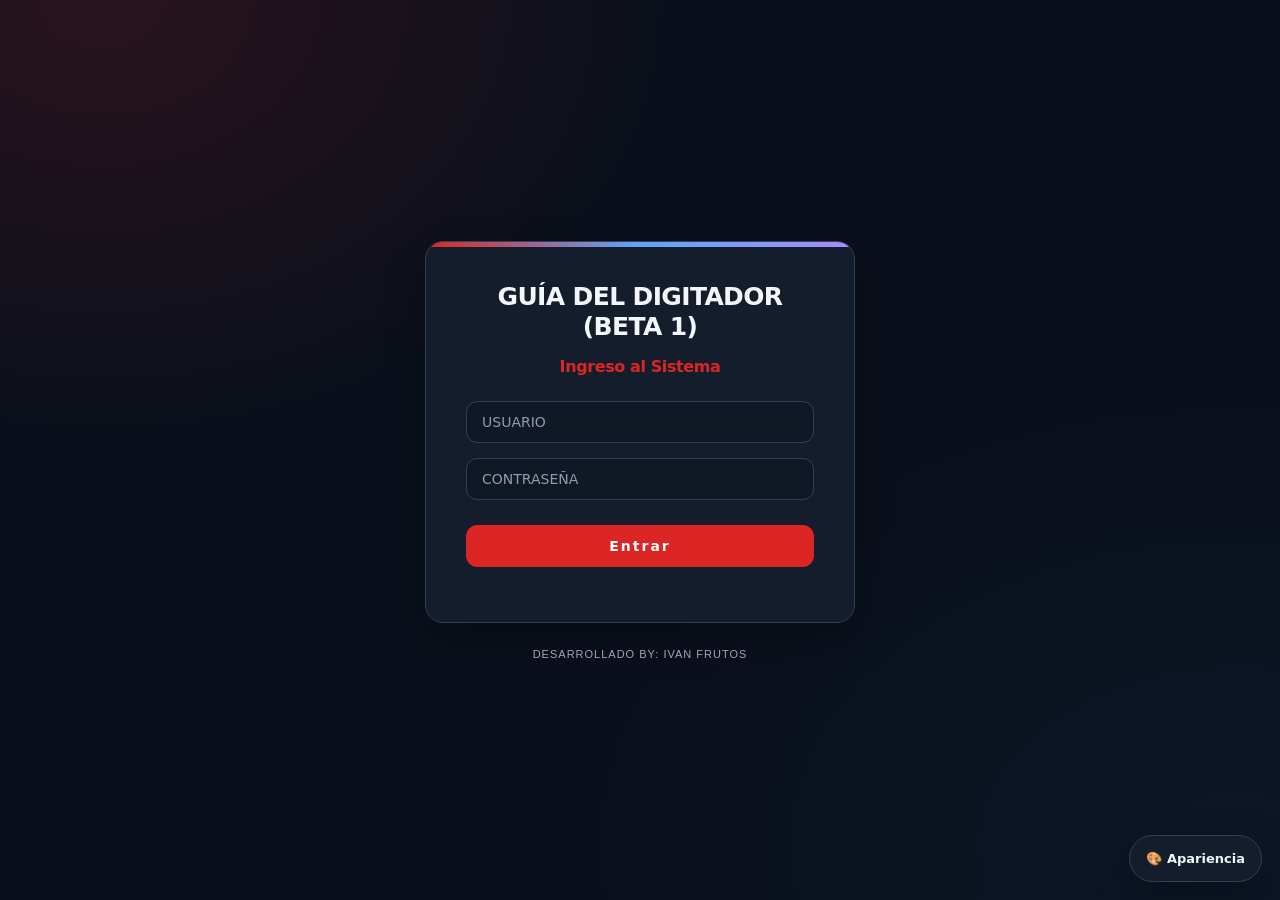
<file: index.html>
<!DOCTYPE html>
<html lang="es">
<head>
  <meta charset="UTF-8">
  <meta name="viewport" content="width=device-width, initial-scale=1.0">

  <title>Iniciar Sesión - Guía del Digitador</title>

  <!-- ESTILOS ORIGINALES -->
  <link rel="stylesheet" href="style.css">

  <!-- SISTEMA GLOBAL DE TEMAS -->
  <link rel="stylesheet" href="tema-global.css?v=1">
  <script defer src="tema-global.js?v=1"></script>
</head>

<body>

  <!-- FORMULARIO DE INICIO DE SESIÓN -->
  <form id="formLogin">

    <h1>GUÍA DEL DIGITADOR (BETA 1)</h1>
    <h2>Ingreso al Sistema</h2>

    <input
      type="text"
      id="usuario"
      placeholder="USUARIO"
      autocomplete="username"
      required
    >

    <input
      type="password"
      id="clave"
      placeholder="CONTRASEÑA"
      autocomplete="current-password"
      required
    >

    <button type="submit">
      Entrar
    </button>

    <p id="mensajeError" aria-live="polite"></p>

  </form>

  <!-- PIE DE PÁGINA -->
  <footer>
    <div class="desarrollado-by">
      Desarrollado by: Ivan Frutos
    </div>
  </footer>

  <!-- CONTROL DE SESIONES INDEPENDIENTES -->
  <script src="sesion.js?v=2"></script>

  <!-- VALIDACIÓN DE USUARIOS -->
  <script src="login.js?v=2"></script>

</body>
</html>
</file>
<file: style.css>
/* =========================================================
   FUENTES
   ========================================================= */
@import url('https://fonts.googleapis.com/css2?family=Cinzel+Decorative:wght@700&family=Cinzel:wght@400;600&display=swap');


/* =========================================================
   VARIABLES GLOBALES
   ========================================================= */
:root {
    --color-fondo: #0b0b0d;
    --color-tarjeta: #141417;
    --color-principal: #dc2626;
    --color-boton: #991b1b;
}


/* =========================================================
   ESTILOS GLOBALES
   ========================================================= */
body {
    font-family: 'Cinzel', serif;
    background-color: var(--color-fondo);
    color: #ffffff;
    margin: 0;
    min-height: 100vh;
    display: flex;
    flex-direction: column;
    justify-content: center;
    align-items: center;
    padding: 20px;
    box-sizing: border-box;
}


/* =========================================================
   FORMULARIOS GENERALES Y TARJETAS
   ========================================================= */
form,
.card {
    background-color: var(--color-tarjeta);
    padding: 45px 35px;
    border-radius: 8px;
    border: 1px solid #2d0a0a;
    box-shadow:
        0 10px 30px rgba(0, 0, 0, 0.8),
        0 0 20px rgba(185, 28, 28, 0.15);
    width: 340px;
    box-sizing: border-box;
    display: flex;
    flex-direction: column;
}


/* =========================================================
   TÍTULOS
   ========================================================= */
h1 {
    font-family: 'Cinzel Decorative', serif;
    color: #ffffff;
    font-size: 20px;
    text-align: center;
    margin-top: 0;
    margin-bottom: 15px;
    letter-spacing: 2px;
    text-transform: uppercase;
}

h2 {
    font-family: 'Cinzel Decorative', serif;
    color: var(--color-principal);
    font-size: 16px;
    margin: 0 0 25px 0;
    text-align: center;
    letter-spacing: 1px;
}


/* =========================================================
   LABELS
   ========================================================= */
label {
    font-size: 11px;
    color: #a1a1aa;
    margin-bottom: 6px;
    letter-spacing: 1px;
}


/* =========================================================
   INPUTS GENERALES
   ========================================================= */
input {
    font-family: Arial, sans-serif;
    width: 100%;
    padding: 12px 15px;
    margin-bottom: 15px;
    background-color: #08080a;
    border: 1px solid #2a2a30;
    border-radius: 4px;
    color: #ffffff;
    font-size: 14px;
    box-sizing: border-box;
    outline: none;
    transition: border-color 0.3s;
}

input[type="date"] {
    color-scheme: dark;
}

input:focus {
    border-color: var(--color-principal);
    box-shadow: 0 0 10px rgba(185, 28, 28, 0.4);
}


/* =========================================================
   BOTONES GENERALES
   ========================================================= */
button {
    font-family: 'Cinzel', serif;
    width: 100%;
    padding: 12px;
    background-color: var(--color-boton);
    color: #ffffff;
    border: 1px solid var(--color-principal);
    border-radius: 4px;
    font-size: 14px;
    font-weight: 600;
    letter-spacing: 2px;
    cursor: pointer;
    transition: background-color 0.3s;
    margin-top: 10px;
}

button:hover {
    background-color: var(--color-principal);
    box-shadow: 0 0 15px rgba(220, 38, 38, 0.6);
}


/* =========================================================
   MENSAJE DE ERROR
   ========================================================= */
#mensajeError {
    font-family: Arial, sans-serif;
    font-size: 12px;
    margin-top: 15px;
    margin-bottom: 0;
    text-align: center;
}


/* =========================================================
   RESULTADO DE CALCULADORA
   ========================================================= */
.resultado-box {
    margin-top: 25px;
    padding: 15px;
    background-color: #08080a;
    border: 1px solid #2d0a0a;
    border-radius: 4px;
    text-align: center;
}

.resultado-box span {
    font-size: 10px;
    color: #a1a1aa;
    letter-spacing: 1px;
}

.resultado-box h3 {
    color: var(--color-principal);
    margin: 8px 0 0 0;
    font-size: 22px;
    font-weight: 700;
}


/* =========================================================
   MENÚ PRINCIPAL
   ========================================================= */
.menu-container {
    background-color: var(--color-tarjeta);
    padding: 40px;
    border-radius: 8px;
    border: 1px solid #2d0a0a;
    box-shadow:
        0 10px 30px rgba(0, 0, 0, 0.8),
        0 0 20px rgba(185, 28, 28, 0.15);
    max-width: 900px;
    width: 90%;
    box-sizing: border-box;
    display: flex;
    flex-direction: column;
    align-items: center;
}


/* =========================================================
   GRID DEL MENÚ
   ========================================================= */
.menu-grid {
    display: grid;
    grid-template-columns: repeat(auto-fit, minmax(240px, 1fr));
    gap: 20px;
    width: 100%;
    margin-bottom: 30px;
}


/* =========================================================
   TARJETAS DEL MENÚ
   ========================================================= */
.opcion-card {
    background-color: #08080a;
    border: 1px solid #2a2a30;
    border-radius: 6px;
    padding: 25px 20px;
    text-decoration: none;
    color: #ffffff;
    display: flex;
    flex-direction: column;
    justify-content: space-between;
    transition: all 0.3s ease;
    box-sizing: border-box;
}

.opcion-card:not(.deshabilitado):hover {
    border-color: var(--color-principal);
    transform: translateY(-5px);
    box-shadow: 0 5px 15px rgba(220, 38, 38, 0.3);
}

.opcion-card h3 {
    font-family: 'Cinzel Decorative', serif;
    font-size: 15px;
    color: #ffffff;
    margin: 0 0 10px 0;
}

.opcion-card p {
    font-family: Arial, sans-serif;
    font-size: 12px;
    color: #a1a1aa;
    margin: 0 0 15px 0;
    line-height: 1.4;
}


/* =========================================================
   ESTADOS
   ========================================================= */
.estado {
    font-family: Arial, sans-serif;
    font-size: 10px;
    font-weight: bold;
    letter-spacing: 1px;
    text-transform: uppercase;
    padding: 4px 8px;
    border-radius: 3px;
    align-self: flex-start;
}

.estado.activo {
    background-color: rgba(220, 38, 38, 0.2);
    color: #f87171;
    border: 1px solid var(--color-principal);
}

.estado.pendiente {
    background-color: rgba(255, 255, 255, 0.05);
    color: #71717a;
    border: 1px solid #3f3f46;
}

.opcion-card.deshabilitado {
    opacity: 0.5;
    cursor: not-allowed;
}


/* =========================================================
   BOTÓN SALIR
   ========================================================= */
.btn-salir {
    font-family: 'Cinzel', serif;
    color: #a1a1aa;
    text-decoration: none;
    font-size: 12px;
    letter-spacing: 1px;
    transition: color 0.3s ease;
    border: 1px solid #2a2a30;
    padding: 8px 20px;
    border-radius: 4px;
}

.btn-salir:hover {
    color: #ffffff;
    border-color: var(--color-principal);
    background-color: rgba(220, 38, 38, 0.1);
}


/* =========================================================
   FOOTER
   ========================================================= */
footer {
    margin-top: 25px;
    text-align: center;
}

.desarrollado-by {
    font-family: Arial, sans-serif;
    font-size: 11px;
    color: #71717a;
    letter-spacing: 1px;
    text-transform: uppercase;
}


/* =========================================================
   PANEL DE COLORES
   ========================================================= */
.panel-colores {
    margin-top: 15px;
    display: flex;
    gap: 15px;
    align-items: center;
    justify-content: center;
    background-color: var(--color-tarjeta);
    padding: 8px 15px;
    border-radius: 20px;
    border: 1px solid #2a2a30;
}

.control-color {
    display: flex;
    align-items: center;
    gap: 6px;
    font-family: Arial, sans-serif;
    font-size: 10px;
    color: #a1a1aa;
}

.control-color input[type="color"] {
    -webkit-appearance: none;
    border: none;
    width: 20px;
    height: 20px;
    border-radius: 50%;
    cursor: pointer;
    background: none;
    padding: 0;
}

.control-color input[type="color"]::-webkit-color-swatch-wrapper {
    padding: 0;
}

.control-color input[type="color"]::-webkit-color-swatch {
    border: 1px solid #ffffff;
    border-radius: 50%;
}


/* =========================================================
   SALUDO
   ========================================================= */
.saludo-degradado {
    font-family: 'Cinzel Decorative', serif;
    font-size: 22px;
    font-weight: 700;
    text-align: center;
    margin-bottom: 20px;
    letter-spacing: 2px;
    background: linear-gradient(
        135deg,
        #ffffff 20%,
        var(--color-principal) 100%
    );
    -webkit-background-clip: text;
    -webkit-text-fill-color: transparent;
    opacity: 1;
    transition:
        opacity 1s ease-in-out,
        transform 1s ease-in-out;
}

.saludo-oculto {
    opacity: 0;
    transform: translateY(-10px);
    pointer-events: none;
}


/* =========================================================
   ASISTENTE DE CADASTRO
   ========================================================= */
.cadastro-container {
    max-width: 2000px;
    width: 92%;
    margin: 25px auto;
    padding: 35px 40px;
}


/* =========================================================
   ENCABEZADO
   ========================================================= */
.header-herramienta {
    display: flex;
    justify-content: space-between;
    align-items: center;
    margin-bottom: 20px;
    padding-bottom: 15px;
    border-bottom: 1px solid #27272a;
}

.btn-volver {
    color: #a1a1aa;
    text-decoration: none;
    font-size: 14px;
    font-weight: 700;
    padding: 8px 16px;
    border-radius: 6px;
    background-color: #18181b;
    border: 1px solid #27272a;
    transition: all 0.2s ease;
}

.btn-volver:hover {
    color: #ffffff;
    border-color: #3f3f46;
    background-color: #27272a;
}


/* =========================================================
   BADGE NUBE
   ========================================================= */
.badge-nube {
    display: inline-flex;
    align-items: center;
    gap: 8px;
    padding: 6px 16px;
    border-radius: 20px;
    font-size: 13px;
    font-weight: 700;
    letter-spacing: 0.5px;
}

.punto-estado {
    width: 8px;
    height: 8px;
    border-radius: 50%;
    display: inline-block;
}

.badge-nube.conectando {
    background-color: rgba(245, 158, 11, 0.15);
    color: #fbbf24;
    border: 1px solid #f59e0b;
}

.badge-nube.conectando .punto-estado {
    background-color: #f59e0b;
    box-shadow: 0 0 8px #f59e0b;
}

.badge-nube.conectado {
    background-color: rgba(16, 185, 129, 0.15);
    color: #34d399;
    border: 1px solid #10b981;
}

.badge-nube.conectado .punto-estado {
    background-color: #10b981;
    box-shadow: 0 0 8px #10b981;
}

.badge-nube.error {
    background-color: rgba(239, 68, 68, 0.15);
    color: #f87171;
    border: 1px solid #ef4444;
}

.badge-nube.error .punto-estado {
    background-color: #ef4444;
}


/* =========================================================
   TÍTULO DE SECCIÓN
   ========================================================= */
.titulo-seccion {
    text-align: center;
    margin-bottom: 30px;
}

.titulo-seccion h1 {
    font-size: 28px;
    margin-bottom: 6px;
    letter-spacing: 1.5px;
}

.subtitulo {
    color: #a1a1aa;
    font-size: 13px;
    letter-spacing: 0.5px;
}


/* =========================================================
   BLOQUES DE PASOS
   ========================================================= */
.bloque-paso {
    background-color: #141417;
    border: 1px solid #27272a;
    border-radius: 12px;
    padding: 25px 30px;
    margin-bottom: 25px;
    box-shadow: 0 4px 15px rgba(0, 0, 0, 0.3);
    width: 100%;
    box-sizing: border-box;
}

.encabezado-paso {
    display: flex;
    align-items: center;
    gap: 12px;
    margin-bottom: 20px;
}

.num-paso {
    background-color: var(--color-principal);
    color: #ffffff;
    width: 30px;
    height: 30px;
    border-radius: 50%;
    display: flex;
    align-items: center;
    justify-content: center;
    font-weight: 800;
    font-size: 15px;
    flex-shrink: 0;
}

.encabezado-paso h2 {
    font-size: 17px;
    color: #f4f4f5;
    margin: 0;
    font-weight: 700;
    letter-spacing: 0.5px;
}


/* =========================================================
   FORMULARIOS DEL CADASTRO
   ========================================================= */
.form-busqueda,
#formProducto {
    width: 100% !important;
    max-width: 100% !important;
    box-sizing: border-box !important;
}


/* =========================================================
   PASO 1 - BÚSQUEDA
   ========================================================= */
.label-accesible {
    display: block;
    color: #d4d4d8;
    font-size: 14px;
    font-weight: 600;
    margin-bottom: 12px;
}

.input-escaneo-group {
    display: flex;
    flex-direction: column;
    gap: 15px;
    width: 100% !important;
    box-sizing: border-box !important;
}

.input-escaneo-group input {
    width: 100% !important;
    padding: 16px 20px;
    background-color: #09090b;
    border: 2px solid #3f3f46;
    border-radius: 8px;
    color: #ffffff;
    font-size: 17px;
    letter-spacing: 0.5px;
    outline: none;
    box-sizing: border-box !important;
    transition: all 0.2s ease;
}

.input-escaneo-group input:focus {
    border-color: var(--color-principal);
    box-shadow: 0 0 0 3px rgba(220, 38, 38, 0.25);
}

.btn-primario {
    background-color: var(--color-principal);
    color: #ffffff;
    border: none;
    border-radius: 8px;
    padding: 14px 28px;
    font-size: 16px;
    font-weight: 700;
    cursor: pointer;
    display: flex;
    align-items: center;
    justify-content: center;
    gap: 10px;
    width: 100% !important;
    box-sizing: border-box !important;
    transition: filter 0.2s ease, transform 0.1s ease;
}

.btn-primario:hover {
    filter: brightness(1.2);
}

.btn-primario:active {
    transform: scale(0.98);
}


/* =========================================================
   AVISOS
   ========================================================= */
.panel-aviso {
    padding: 16px 20px;
    border-radius: 10px;
    font-size: 14px;
    font-weight: 600;
    margin-bottom: 25px;
    line-height: 1.5;
}

.panel-aviso.oculto {
    display: none;
}

.panel-aviso.info {
    background-color: rgba(59, 130, 246, 0.12);
    color: #93c5fd;
    border: 1px solid #3b82f6;
}

.panel-aviso.exito {
    background-color: rgba(16, 185, 129, 0.12);
    color: #6ee7b7;
    border: 1px solid #10b981;
}

.panel-aviso.sugerencia {
    background-color: rgba(245, 158, 11, 0.12);
    color: #fde047;
    border: 1px solid #f59e0b;
}


/* =========================================================
   PASO 2 - ATRIBUTOS
   ========================================================= */
.grid-atributos {
    display: grid !important;
    grid-template-columns: repeat(4, 1fr) !important;
    gap: 15px !important;
    width: 100% !important;
    box-sizing: border-box !important;
    margin-bottom: 25px;
}

.campo-atributo {
    width: 100% !important;
    box-sizing: border-box !important;
}

.campo-atributo label {
    display: block;
    color: #a1a1aa;
    font-size: 13px;
    font-weight: 700;
    margin-bottom: 8px;
    text-transform: uppercase;
    letter-spacing: 0.5px;
}

.campo-atributo input {
    width: 100% !important;
    min-width: 0 !important;
    padding: 14px 16px;
    background-color: #09090b;
    border: 1.5px solid #27272a;
    border-radius: 8px;
    color: #ffffff;
    font-size: 15px;
    font-weight: 600;
    outline: none;
    box-sizing: border-box !important;
    transition: border-color 0.2s ease;
}

.campo-atributo input:focus {
    border-color: var(--color-principal);
}

.acciones-form {
    text-align: right;
    width: 100% !important;
}

.btn-exito {
    background-color: #059669;
    color: #ffffff;
    border: none;
    border-radius: 8px;
    padding: 14px 36px;
    font-size: 16px;
    font-weight: 700;
    cursor: pointer;
    transition: background-color 0.2s ease, transform 0.1s ease;
}

.btn-exito:hover {
    background-color: #10b981;
}

.btn-exito:active {
    transform: scale(0.98);
}


/* =========================================================
   PASO 3 - RESULTADO
   ========================================================= */
.bloque-resultado {
    background-color: #0d0d10;
    border: 1.5px solid var(--color-principal);
}

.resultado-group {
    display: flex;
    flex-direction: column;
    gap: 15px;
    width: 100% !important;
    box-sizing: border-box !important;
}

.resultado-group input {
    width: 100% !important;
    padding: 16px 20px;
    background-color: #18181b;
    border: 1px solid #3f3f46;
    border-radius: 8px;
    color: #22c55e;
    font-size: 19px;
    font-weight: 800;
    letter-spacing: 0.5px;
    box-sizing: border-box !important;
}

.btn-copiar {
    background-color: #2563eb;
    color: #ffffff;
    border: none;
    border-radius: 8px;
    padding: 14px;
    font-size: 16px;
    font-weight: 700;
    cursor: pointer;
    width: 100% !important;
    display: flex;
    align-items: center;
    justify-content: center;
    gap: 8px;
    box-sizing: border-box !important;
    transition: background-color 0.2s ease;
}

.btn-copiar:not(:disabled):hover {
    background-color: #3b82f6;
}

.btn-copiar:disabled {
    background-color: #27272a;
    color: #71717a;
    cursor: not-allowed;
}


/* =========================================================
   RESPONSIVE
   ========================================================= */
@media (max-width: 900px) {
    .grid-atributos {
        grid-template-columns: repeat(2, 1fr) !important;
    }
}

@media (max-width: 600px) {
    .grid-atributos {
        grid-template-columns: 1fr !important;
    }
}
</file>
<file: tema-global.css>
/* ===================================================
   GUÍA DEL DIGITADOR
   SISTEMA VISUAL GLOBAL
   MODO OSCURO + CLARO + COLORES
   =================================================== */

:root,
:root[data-guia-tema="oscuro"] {
  color-scheme: dark;

  --g-fondo: #0a101b;
  --g-superficie: #141d2b;
  --g-superficie-2: #1c2839;
  --g-campo: #101826;
  --g-borde: #314056;

  --g-texto: #f3f6fc;
  --g-secundario: #a7b4c7;

  --g-sombra: 0 16px 42px rgba(0, 0, 0, .30);

  --g-azul: #60a5fa;
  --g-verde: #34d399;
  --g-amarillo: #fbbf24;
  --g-cian: #22d3ee;
  --g-violeta: #a78bfa;

  --g-acento: #dc2626;
  --g-acento-suave: rgba(220, 38, 38, .14);
}

:root[data-guia-tema="claro"] {
  color-scheme: light;

  --g-fondo: #f1f5fb;
  --g-superficie: #ffffff;
  --g-superficie-2: #f4f7fc;
  --g-campo: #ffffff;
  --g-borde: #d5deeb;

  --g-texto: #172236;
  --g-secundario: #586780;

  --g-sombra: 0 14px 36px rgba(38, 55, 83, .10);

  --g-azul: #1d4ed8;
  --g-verde: #047857;
  --g-amarillo: #a16207;
  --g-cian: #0e7490;
  --g-violeta: #6d28d9;
}

/* ===================================================
   BASE GENERAL
   =================================================== */

html {
  scroll-behavior: smooth;
}

html,
body {
  min-width: 0;
}

body {
  background-color: var(--g-fondo) !important;

  background-image:
    radial-gradient(
      ellipse at 8% 0%,
      var(--g-acento-suave),
      transparent 34%
    ),
    radial-gradient(
      ellipse at 97% 94%,
      rgba(59, 130, 246, .055),
      transparent 38%
    ) !important;

  color: var(--g-texto) !important;

  font-family:
    Inter,
    system-ui,
    -apple-system,
    "Segoe UI",
    Arial,
    sans-serif !important;

  -webkit-font-smoothing: antialiased;

  transition:
    background-color .22s ease,
    color .22s ease;
}

input,
select,
textarea,
button {
  font-family:
    Inter,
    system-ui,
    "Segoe UI",
    Arial,
    sans-serif;
}

p,
small,
.subtitulo,
.nota,
.muted,
.desarrollado-by {
  color: var(--g-secundario);
}

a {
  transition:
    color .18s ease,
    border-color .18s ease,
    background-color .18s ease;
}

/* ===================================================
   PANELES Y CONTENEDORES
   =================================================== */

#formLogin,
.card,
.menu-container,
.bloque-paso,
.panel,
.caja,
.resultado-box {
  background: var(--g-superficie) !important;
  color: var(--g-texto) !important;

  border: 1px solid var(--g-borde) !important;
  border-radius: 18px !important;

  box-shadow: var(--g-sombra);
}

#formLogin {
  width: min(430px, 100%) !important;
  max-width: 100%;

  padding: clamp(24px, 5vw, 40px) !important;
}

.card {
  width: min(440px, 100%) !important;

  padding: clamp(22px, 5vw, 38px) !important;
}

.menu-container {
  max-width: 1080px !important;

  padding: clamp(22px, 4vw, 42px) !important;
}

.cadastro-container {
  max-width: 1450px !important;
  width: min(96%, 1450px) !important;
}

.bloque-paso {
  width: 100%;
}

/* ===================================================
   TIPOGRAFÍA
   =================================================== */

h1,
h2,
h3,
.opcion-card h3,
.encabezado-paso h2 {
  color: var(--g-texto) !important;
  letter-spacing: -.025em !important;
}

h1,
h2,
h3 {
  font-family:
    Inter,
    system-ui,
    "Segoe UI",
    Arial,
    sans-serif !important;
}

h1 {
  font-weight: 800;
}

h2 {
  font-weight: 700;
}

#formLogin h2 {
  color: var(--g-acento) !important;
}

label,
.label-accesible {
  color: var(--g-secundario) !important;
  font-weight: 650;
}

/* ===================================================
   LOGIN
   =================================================== */

body.guia-login #formLogin {
  position: relative;
  overflow: hidden;
}

body.guia-login #formLogin::before {
  content: "";

  position: absolute;

  height: 5px;
  left: 0;
  right: 0;
  top: 0;

  background: linear-gradient(
    90deg,
    var(--g-acento),
    var(--g-azul),
    var(--g-violeta)
  );
}

body.guia-login #formLogin h1 {
  font-size: clamp(19px, 2.5vw, 25px) !important;
  line-height: 1.2;
}

/* ===================================================
   INPUTS Y FORMULARIOS
   =================================================== */

input:not([type="checkbox"]):not([type="radio"]):not([type="color"]):not([type="file"]),
select,
textarea {
  background: var(--g-campo) !important;
  color: var(--g-texto) !important;

  border: 1px solid var(--g-borde) !important;
  border-radius: 11px !important;

  box-shadow: none;

  transition:
    border-color .15s ease,
    box-shadow .15s ease !important;
}

input::placeholder,
textarea::placeholder {
  color: var(--g-secundario);
  opacity: .85;
}

input:focus,
select:focus,
textarea:focus {
  border-color: var(--g-acento) !important;

  box-shadow:
    0 0 0 3px var(--g-acento-suave) !important;

  outline: none !important;
}

input[type="file"] {
  color: var(--g-texto);
}

input[type="date"] {
  color-scheme: inherit !important;
}

input[type="checkbox"],
input[type="radio"] {
  accent-color: var(--g-acento);
}

/* ===================================================
   BOTONES
   =================================================== */

button:not(.guia-tema-control),
.boton:not(.guia-tema-control),
.btn-primario,
.btn-buscar,
.btn-guardar,
.btn-exito {
  border-radius: 11px !important;

  transition:
    transform .16s ease,
    filter .16s ease,
    box-shadow .16s ease !important;
}

button:not(.guia-tema-control):not(:disabled):hover,
.boton:not(.guia-tema-control):not(:disabled):hover {
  transform: translateY(-2px);
  filter: brightness(1.08);
}

button:focus-visible,
a:focus-visible,
.guia-tema-control:focus-visible {
  outline: 3px solid var(--g-acento) !important;
  outline-offset: 3px;
}

body.guia-login #formLogin button[type="submit"],
.boton:not(.secundario):not(.fila-accion),
.btn-primario,
.btn-buscar {
  background-color: var(--g-acento);
  border-color: var(--g-acento);
}

.btn-salir,
.btn-volver,
.volver,
.boton.secundario,
.fila-accion {
  background: var(--g-superficie-2) !important;
  color: var(--g-texto) !important;

  border: 1px solid var(--g-borde) !important;
  border-radius: 10px !important;
}

.btn-salir:hover,
.btn-volver:hover,
.volver:hover {
  border-color: var(--g-acento) !important;
}

/* ===================================================
   MENÚ PRINCIPAL
   =================================================== */

.menu-grid {
  gap: clamp(14px, 2vw, 22px) !important;
}

.opcion-card {
  position: relative;

  background: var(--g-superficie-2) !important;
  color: var(--g-texto) !important;

  border: 1px solid var(--g-borde) !important;
  border-radius: 16px !important;

  padding: 27px 23px !important;

  overflow: hidden;
  min-height: 170px;

  box-shadow: none !important;
}

.opcion-card::before {
  content: "";

  display: block;
  position: absolute;

  left: 0;
  top: 0;
  right: 0;

  height: 4px;

  background: var(--g-acento);
}

.opcion-card:nth-child(4n + 2)::before {
  background: var(--g-azul);
}

.opcion-card:nth-child(4n + 3)::before {
  background: var(--g-violeta);
}

.opcion-card:nth-child(4n + 4)::before {
  background: var(--g-verde);
}

.opcion-card h3 {
  font-size: 17px !important;
  line-height: 1.35;
}

.opcion-card p {
  color: var(--g-secundario) !important;

  font-size: 13px !important;
  line-height: 1.6 !important;
}

.opcion-card:not(.deshabilitado):hover {
  transform: translateY(-4px) !important;

  border-color: var(--g-acento) !important;

  box-shadow:
    0 12px 32px var(--g-acento-suave) !important;
}

.estado.activo {
  background: var(--g-acento-suave) !important;
  color: var(--g-acento) !important;
  border-color: var(--g-acento) !important;
}

.estado.pendiente {
  color: var(--g-secundario) !important;
  border-color: var(--g-borde) !important;
}

/* ===================================================
   VENCIMIENTOS Y CADASTRO
   =================================================== */

.resultado-box,
.caja {
  background: var(--g-superficie-2) !important;
}

.resultado-box h3,
.num-paso {
  color: var(--g-acento) !important;
}

.num-paso {
  background: var(--g-acento-suave) !important;
}

.header-herramienta {
  border-bottom-color: var(--g-borde) !important;
}

.subtitulo,
.label-accesible,
.control-color label {
  color: var(--g-secundario) !important;
}

#descripcionOriginal,
#resultadoDescripcion {
  background: var(--g-campo) !important;
  color: var(--g-texto) !important;
}

/* ===================================================
   CALCULADORA DE DESCUENTOS
   =================================================== */

.panel {
  box-shadow: 0 8px 22px rgba(0, 0, 0, .06);
}

.pestanas {
  background: var(--g-superficie) !important;
  border-color: var(--g-borde) !important;
}

.pestanas button {
  color: var(--g-secundario) !important;
}

.pestanas button.activa {
  background: var(--g-acento) !important;
  color: white !important;
}

.caja small {
  color: var(--g-secundario) !important;
}

.caja strong,
.dato {
  color: var(--g-texto);
}

.caja strong.verde,
#totalFinal {
  color: var(--g-verde) !important;
}

.tabla {
  border-color: var(--g-borde) !important;
}

table {
  border-collapse: collapse;
}

th {
  background: var(--g-superficie-2) !important;
  color: var(--g-texto) !important;
}

td {
  color: var(--g-texto) !important;
}

tr,
td,
th {
  border-color: var(--g-borde) !important;
}

tbody tr:hover {
  background: var(--g-acento-suave);
}

pre,
code,
.codigo {
  background: var(--g-superficie-2);
  color: var(--g-texto);
}

/* ===================================================
   CHAT EN VIVO
   =================================================== */

.barra,
.barra-chat,
.pie,
.enviar {
  border-color: var(--g-borde) !important;
}

.nombre-grupo,
.usuario strong,
.barra-chat strong {
  color: var(--g-texto) !important;
}

.usuario,
.pie,
.barra-chat small {
  color: var(--g-secundario) !important;
}

.icono {
  background: var(--g-acento) !important;
}

#tlkio {
  background: var(--g-superficie-2) !important;
}

/* ===================================================
   SELECTORES ANTIGUOS
   =================================================== */

.guia-tema-habilitado .panel-colores {
  display: none !important;
}

/* ===================================================
   BOTÓN FLOTANTE DE APARIENCIA
   =================================================== */

#guia-apariencia {
  position: fixed;

  right: 18px;
  bottom: 18px;

  z-index: 2147483000;

  font-family:
    Inter,
    system-ui,
    "Segoe UI",
    Arial,
    sans-serif;
}

#guia-apariencia * {
  box-sizing: border-box;
}

#guia-apariencia .guia-tema-lanzador {
  width: auto !important;

  min-width: 132px;
  min-height: 47px;

  padding: 11px 16px !important;
  margin: 0 !important;

  display: inline-flex;
  align-items: center;
  justify-content: center;

  gap: 9px;

  border-radius: 100px !important;

  border: 1px solid var(--g-borde) !important;

  background: var(--g-superficie) !important;
  color: var(--g-texto) !important;

  box-shadow: var(--g-sombra) !important;

  cursor: pointer;

  font-family: inherit !important;
  font-size: 13px !important;
  font-weight: 700 !important;

  letter-spacing: 0 !important;
  transform: none !important;
}

#guia-apariencia .guia-tema-lanzador:hover {
  border-color: var(--g-acento) !important;
}

/* ===================================================
   VENTANA DE CONFIGURACIÓN
   =================================================== */

#guia-apariencia .guia-tema-panel {
  position: absolute;

  right: 0;
  bottom: calc(100% + 12px);

  width: min(320px, calc(100vw - 32px));

  padding: 18px;

  border-radius: 18px;

  color: var(--g-texto);
  background: var(--g-superficie);

  border: 1px solid var(--g-borde);

  box-shadow: var(--g-sombra);
}

#guia-apariencia .guia-tema-panel[hidden] {
  display: none !important;
}

#guia-apariencia .guia-tema-cabecera {
  display: flex;

  justify-content: space-between;
  align-items: center;

  gap: 10px;
}

#guia-apariencia .guia-tema-cabecera strong {
  color: var(--g-texto);
  font-size: 16px;
}

#guia-apariencia .guia-tema-sub {
  margin: 4px 0 16px;

  color: var(--g-secundario);

  font-size: 12px;
}

#guia-apariencia .guia-tema-label {
  display: block;

  font-size: 12px;

  color: var(--g-secundario);

  margin: 13px 0 9px;
}

/* ===================================================
   BOTONES OSCURO / CLARO
   =================================================== */

#guia-apariencia .guia-tema-opciones {
  display: grid;

  grid-template-columns: 1fr 1fr;

  gap: 8px;
}

#guia-apariencia .guia-tema-opciones button {
  width: 100% !important;
  margin: 0 !important;

  padding: 10px !important;

  background: var(--g-superficie-2) !important;
  color: var(--g-texto) !important;

  border: 1px solid var(--g-borde) !important;

  border-radius: 11px !important;

  font-family: inherit !important;
  font-size: 13px !important;
  font-weight: 650 !important;

  letter-spacing: 0 !important;

  cursor: pointer;
}

#guia-apariencia .guia-tema-opciones button[aria-pressed="true"] {
  border-color: var(--g-acento) !important;

  box-shadow:
    inset 0 0 0 1px var(--g-acento);

  background: var(--g-acento-suave) !important;
}

/* ===================================================
   PALETA DE COLORES
   =================================================== */

#guia-apariencia .guia-tema-colores {
  display: grid;

  grid-template-columns: repeat(4, 1fr);

  gap: 10px;
}

#guia-apariencia .guia-tema-color {
  width: 42px !important;
  height: 42px !important;

  padding: 0 !important;
  margin: 0 auto !important;

  border-radius: 50% !important;

  border: 3px solid transparent !important;

  background: var(--swatch) !important;

  cursor: pointer;

  position: relative;

  box-shadow:
    0 0 0 1px var(--g-borde) !important;

  transform: none !important;
}

#guia-apariencia .guia-tema-color[aria-pressed="true"] {
  border-color: var(--g-superficie) !important;

  box-shadow:
    0 0 0 3px var(--g-texto) !important;
}

#guia-apariencia .guia-tema-color[aria-pressed="true"]::after {
  content: "✓";

  position: absolute;

  inset: 0;

  display: grid;
  place-items: center;

  color: white;

  font: 900 18px/1 Arial, sans-serif;

  text-shadow: 0 1px 3px #0009;
}

/* ===================================================
   RESTAURAR APARIENCIA
   =================================================== */

#guia-apariencia .guia-tema-restaurar {
  margin: 15px 0 0 !important;
  padding: 9px 10px !important;

  width: 100% !important;

  background: transparent !important;

  color: var(--g-secundario) !important;

  border: 1px solid var(--g-borde) !important;
  border-radius: 10px !important;

  font-family: inherit !important;
  font-size: 12px !important;
  font-weight: 600 !important;

  letter-spacing: 0 !important;

  cursor: pointer;
}

/* ===================================================
   RESPONSIVE
   =================================================== */

@media (max-width: 640px) {
  .menu-container {
    width: min(100%, 520px) !important;
  }

  .opcion-card {
    min-height: 145px;
  }

  .card,
  #formLogin {
    width: 100% !important;
  }

  #guia-apariencia {
    right: 12px;
    bottom: 12px;
  }

  #guia-apariencia .guia-tema-lanzador {
    min-width: 47px;
  }
}

@media (prefers-reduced-motion: reduce) {
  *,
  *::before,
  *::after {
    transition-duration: .01ms !important;
    animation-duration: .01ms !important;
  }

  html {
    scroll-behavior: auto;
  }
}
</file>
